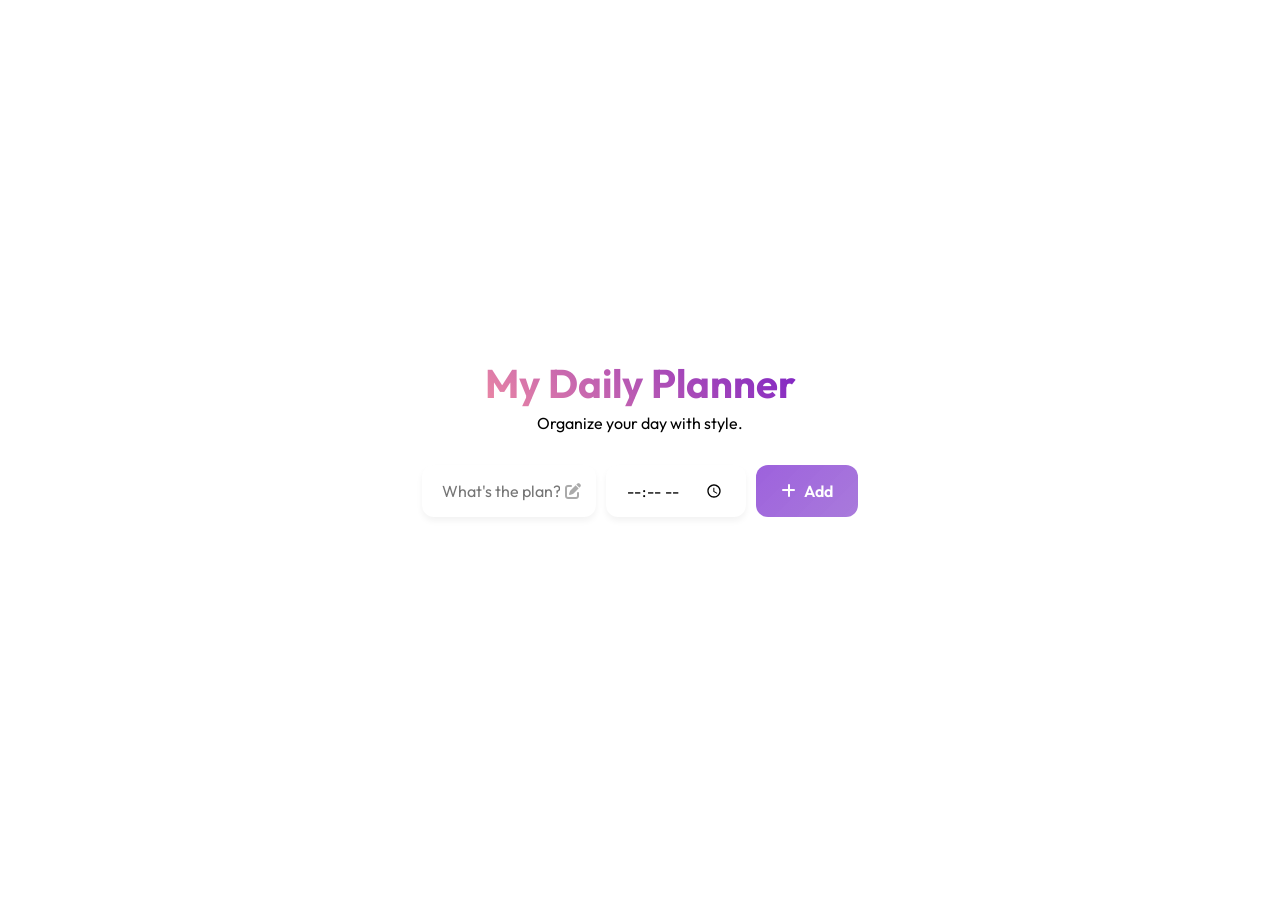
<file: index.html>
<!DOCTYPE html>
<html lang="en">
<head>
    <meta charset="UTF-8">
    <meta name="viewport" content="width=device-width, initial-scale=1.0">
    <title>Smart Daily Planner</title>
    <link rel="stylesheet" href="to-do-list.css">
    
    <link href="https://fonts.googleapis.com/css2?family=Outfit:wght@300;400;500;600&family=Poppins:wght@300;400;500;600&display=swap" rel="stylesheet">
    
    <link rel="stylesheet" href="https://cdnjs.cloudflare.com/ajax/libs/font-awesome/6.0.0/css/all.min.css">
</head>
<body>
    <div class="planner-container">
        <header>
            <h1>My Daily Planner </h1>
            <p>Organize your day with style.</p>
        </header>

        <div class="input-group">
            <div class="input-wrapper">
                <input type="text" id="task-input" placeholder="What's the plan?">
                <i class="fa-solid fa-pen-to-square"></i>
            </div>
            <div class="input-wrapper time-wrapper">
                <input type="time" id="time-input">
            </div>
            <button id="add-btn"><i class="fa-solid fa-plus"></i> Add</button>
        </div>

        <ul id="task-list">
           
        </ul>
    </div>

    <script src="to-do-list.js"></script>
</body>
</html>
</file>
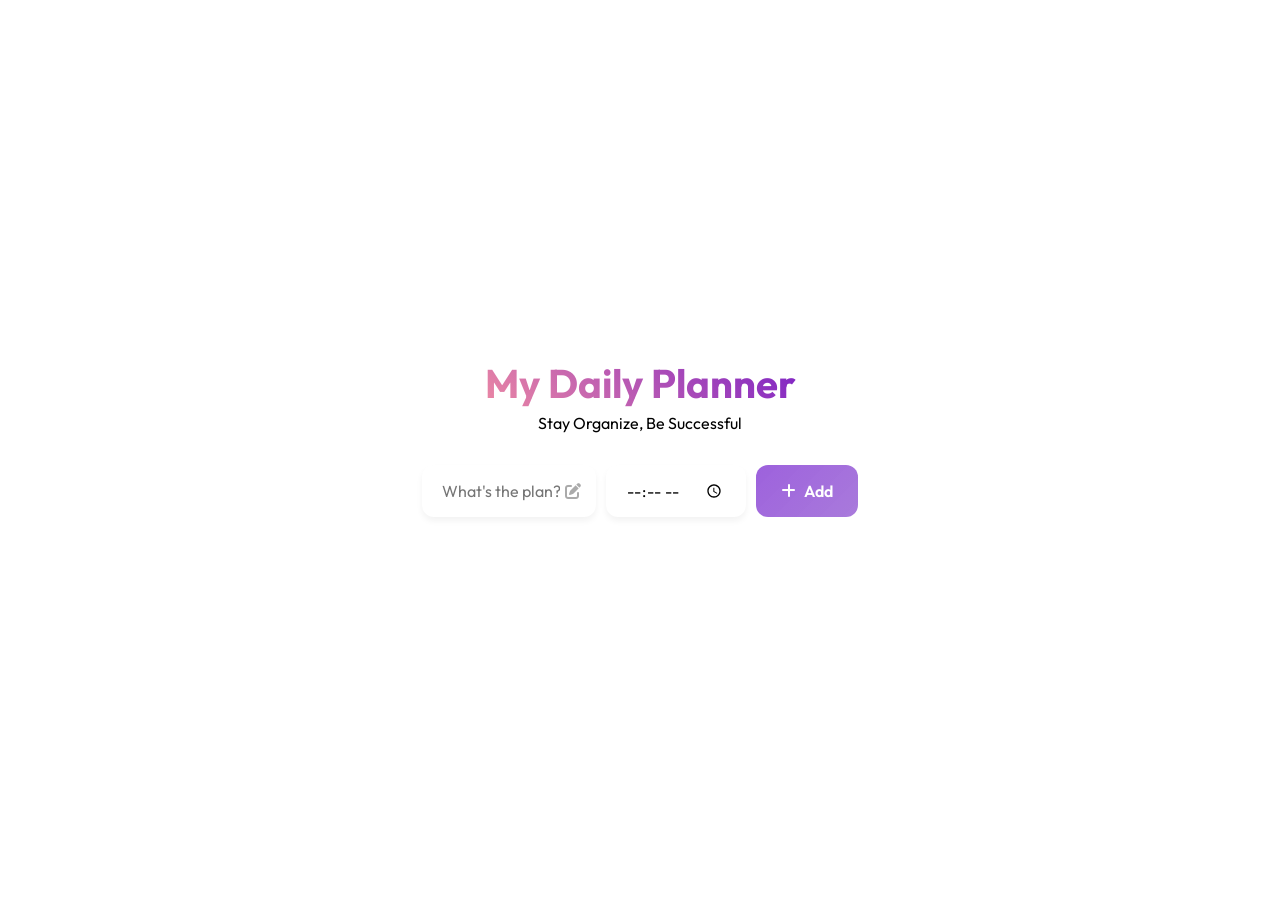
<file: to-do-list.html>
<!DOCTYPE html>
<html lang="en">
<head>
    <meta charset="UTF-8">
    <meta name="viewport" content="width=device-width, initial-scale=1.0">
    <title>Smart Daily Planner</title>
    <link rel="stylesheet" href="to-do-list.css">
    
    <link href="https://fonts.googleapis.com/css2?family=Outfit:wght@300;400;500;600&family=Poppins:wght@300;400;500;600&display=swap" rel="stylesheet">
    
    <link rel="stylesheet" href="https://cdnjs.cloudflare.com/ajax/libs/font-awesome/6.0.0/css/all.min.css">
</head>
<body>
    <div class="planner-container">
        <header>
            <h1>My Daily Planner </h1>
            <p>Stay Organize, Be Successful</p>
        </header>

        <div class="input-group">
            
            <div class="input-wrapper">

                <input type="text" id="task-input" placeholder="What's the plan?">

                <i class="fa-solid fa-pen-to-square"></i>

            </div>
            <div class="input-wrapper time-wrapper">

                <input type="time" id="time-input">

            </div>

            <button id="add-btn"><i class="fa-solid fa-plus"></i> Add</button>

        </div>

        <ul id="task-list">
            
        </ul>
    </div>

    <script src="to-do-list.js"></script>
</body>
</html>
</file>
<file: to-do-list.css>
:root {
  
  --primary-gradient: linear-gradient(
    135deg,
    #ff9a9e 0%,
    #fecfef 100%
  );

  --accent-gradient: linear-gradient(
    135deg,
    #a18cd1 0%,
    #fbc2eb 100%
  );

  /*--bg-gradient: linear-gradient(
    120deg,
    #84fab0 0%,
    #8fd3f4 100%
  ); 
  --glass-bg: rgba(255, 255, 255, 0.85);
  --glass-border: rgba(255, 255, 255, 0.5);
  --text-primary: #333;
  --text-secondary: #666;
  --completed-color: #888;
  --shadow: 0 8px 32px 0 rgba(31, 38, 135, 0.15);
  --btn-color: #6a11cb;
  --btn-hover: #2575fc;
}*/


  margin: 0px; padding: 0px;
  background-image: url(https://img.freepik.com/free-vector/aesthetic-dreamy-background-purple-cloudy-sky-vector-glitter-design_53876-156334.jpg?semt=ais_hybrid&w=740&q=80);
  background-size: cover;
  background-position: center;
  background-repeat: no-repeat;
  height: 100vh;
 
}

* {
  margin: 0;
  padding: 0;
  box-sizing: border-box;
  font-family: "Outfit", "Poppins", sans-serif;
}

body {
  background: var(--bg-gradient);
  min-height: 100vh;
  display: flex;
  justify-content: center;
  align-items: center;
  padding: 20px;
}

.planner-container {
  background: var(--glass-bg);
  width: 100%;
  max-width: 500px;
  padding: 2rem;
  border-radius: 20px;
  box-shadow: var(--shadow);
  backdrop-filter: blur(13px);
  background-color: #ffffff2b;
  -webkit-backdrop-filter: blur(8px);
  border: 1px solid var(--glass-border);
  transition: transform 0.3s ease;
}


header {
  text-align: center;
  margin-bottom: 2rem;
}

header h1 {
  font-size: 2.5rem;
  color: #444;
  background: -webkit-linear-gradient(45deg, #ff9a9e, #6a11cb);
  -webkit-background-clip: text;
  -webkit-text-fill-color: transparent;
  font-weight: 700;
}

header p {
  color: var(--text-secondary);
  font-size: 1rem;
  margin-top: 5px;
}


.input-group {
  display: flex;
  gap: 10px;
  margin-bottom: 25px;
  flex-wrap: wrap;
}

.input-wrapper {
  position: relative;
  flex: 1;
  background: #fff;
  border-radius: 12px;
  box-shadow: 0 4px 6px rgba(0, 0, 0, 0.05);
  display: flex;
  align-items: center;
  padding: 0 15px;
  transition: box-shadow 0.3s ease;
}

.input-wrapper:focus-within {
  box-shadow: 0 6px 15px rgba(106, 17, 203, 0.2);
}

.input-wrapper input {
  width: 100%;
  border: none;
  outline: none;
  padding: 15px 5px;
  font-size: 1rem;
  background: transparent;
  color: var(--text-primary);
}

.input-wrapper i {
  color: #aaa;
}

.time-wrapper {
  flex: 0 0 auto;
}

#add-btn {
  border: none;
  background: linear-gradient(135deg, #6b11cba9 0%, #772dc7a1 100%);
  color: white;
  padding: 12px 25px;
  border-radius: 12px;
  cursor: pointer;
  font-size: 1rem;
  font-weight: 600;
  transition: transform 0.2s, box-shadow 0.2s;
  display: flex;
  align-items: center;
  gap: 8px;
}

#add-btn:hover {
  transform: translateY(-2px);
  box-shadow: 0 5px 15px rgba(37, 117, 252, 0.4);
}

#add-btn:active {
  transform: translateY(0);
}


#task-list {
  list-style: none;
}

.task-item {
  background: #ffffff88;
  margin-bottom: 12px;
  padding: 15px;
  border-radius: 12px;
  display: flex;
  justify-content: space-between;
  align-items: center;
  box-shadow: 0 2px 5px rgba(0, 0, 0, 0.02);
  transition: all 0.3s ease;
  border-left: 5px solid #2575fc;
  animation: slideIn 0.3s ease forwards;
}

@keyframes slideIn {
  from {
    opacity: 0;
    transform: translateY(10px);
  }
  to {
    opacity: 1;
    transform: translateY(0);
  }
}

.task-item:hover {
  transform: translateX(5px);
  box-shadow: 0 5px 12px rgba(0, 0, 0, 0.08);
}

.task-content {
  display: flex;
  flex-direction: column;
  gap: 4px;
  flex: 1;
  cursor: pointer;
}

.task-title {
  font-size: 1.1rem;
  font-weight: 500;
  color: var(--text-primary);
  transition: color 0.3s;
}

.task-time {
  font-size: 0.85rem;
  color: #888;
  display: flex;
  align-items: center;
  gap: 5px;
}

.task-actions {
  display: flex;
  gap: 10px;
}

.delete-btn {
  background: #ffecf2;
  color: #ff5e57;
  border: none;
  width: 35px;
  height: 35px;
  border-radius: 50%;
  display: flex;
  align-items: center;
  justify-content: center;
  cursor: pointer;
  transition: all 0.2s;
}

.delete-btn:hover {
  background: #ff5e57;
  color: white;
  transform: rotate(90deg);
}

.check-btn {
  background: #e0f9f0;
  color: #00b894;
  border: none;
  width: 35px;
  height: 35px;
  border-radius: 50%;
  display: flex;
  align-items: center;
  justify-content: center;
  cursor: pointer;
  transition: all 0.2s;
}

.check-btn:hover {
  background: #00b894;
  color: white;
}


.task-item.completed {
  background: #f8f9fa;
  border-left-color: #00b894;
  opacity: 0.8;
}

.task-item.completed .task-title {
  text-decoration: line-through;
  color: var(--completed-color);
}


@media (max-width: 480px) {
  .planner-container {
    padding: 1.5rem;
  }

  header h1 {
    font-size: 2rem;
  }

  .input-group {
    flex-direction: column;
  }

  .time-wrapper {
    width: 100%;
  }

  #add-btn {
    width: 100%;
    justify-content: center;
  }
}
</file>
